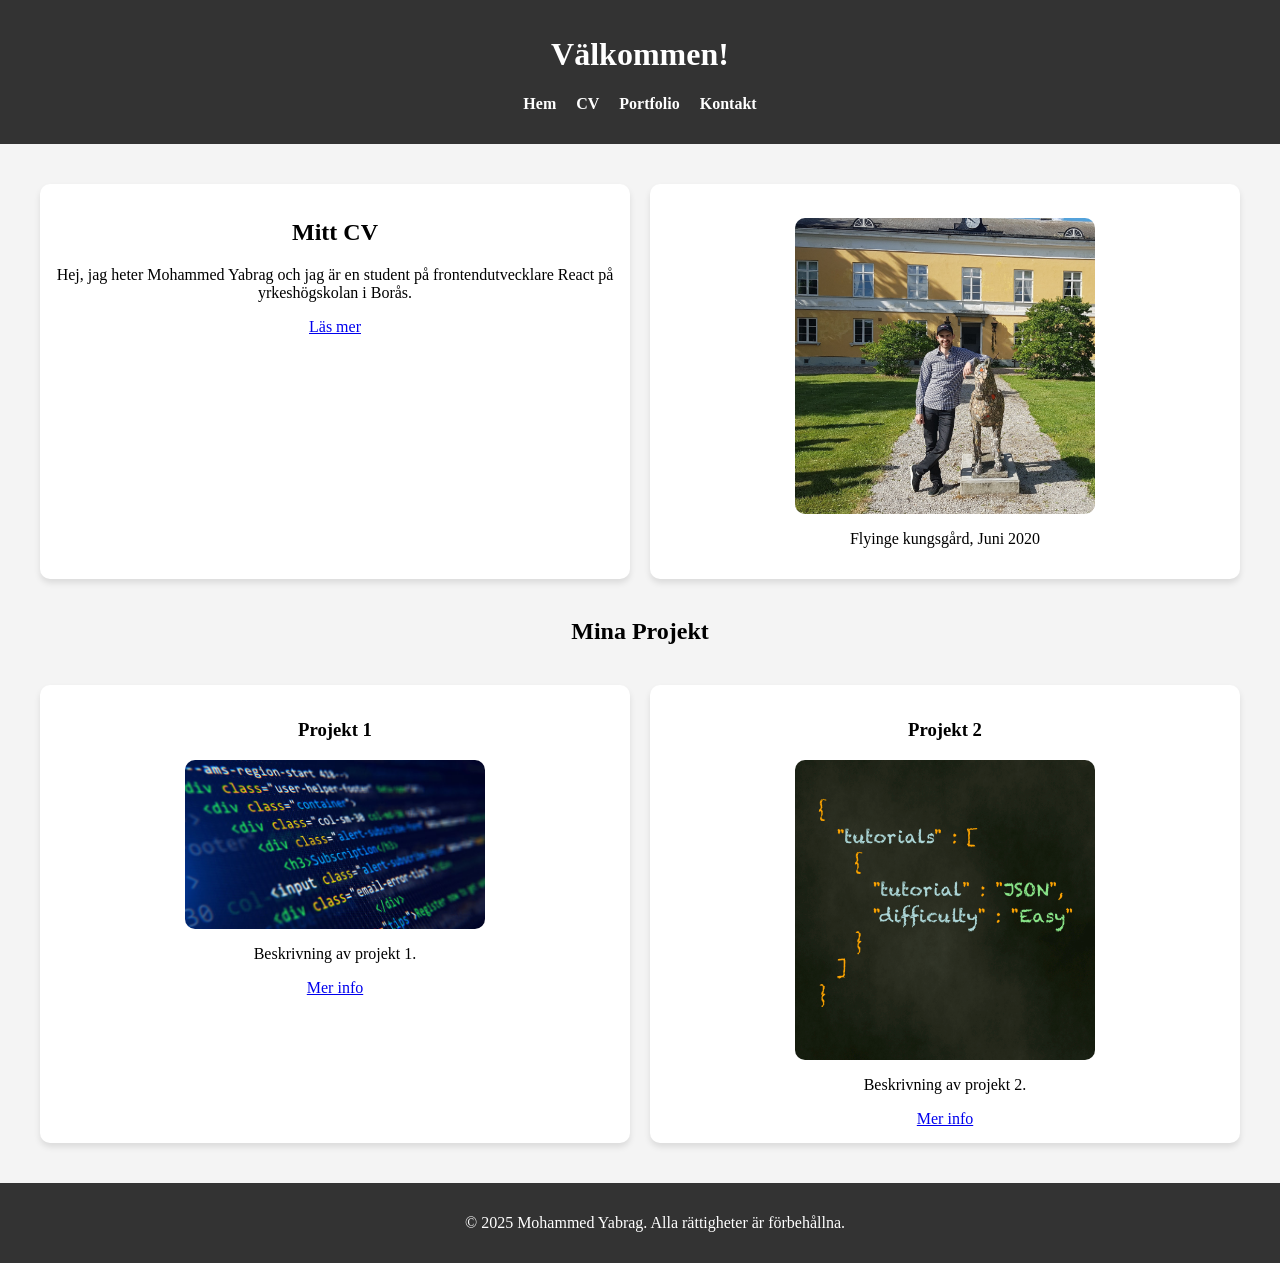
<file: index.html>
<!DOCTYPE html>
<html lang="en">
<head>
  <meta charset="UTF-8">
  <meta name="viewport" content="width=device-width, initial-scale=1">
  <title>Mitt CV – Hem</title>
  <link rel="stylesheet" href="style.css">
  <script src="main.js" defer></script>
</head>
<body>
  <!-- Sidhuvud med navigering -->
  <header>
    <h1 id="title"></h1>
    <nav><ul id="nav-list"></ul></nav>
  </header>

  <!-- Huvudinnehåll – Presentation -->
  <main>
    <div class="container" id="imagesContainer">
        
      <div class="column">
        <h2 id="presentation-title"></h2>
        <p id="presentation-content"></p>
        <a id="presentation-link">Läs mer</a>
      </div>
      
    </div>
    <h2 id="projects-heading"></h2>
    <div class="container" id="projectsContainer"></div>    
  </main>

  <!-- Sidfot -->
  <footer>
    <p id="footer-content"></p>
  </footer>
</body>
</html>
</file>
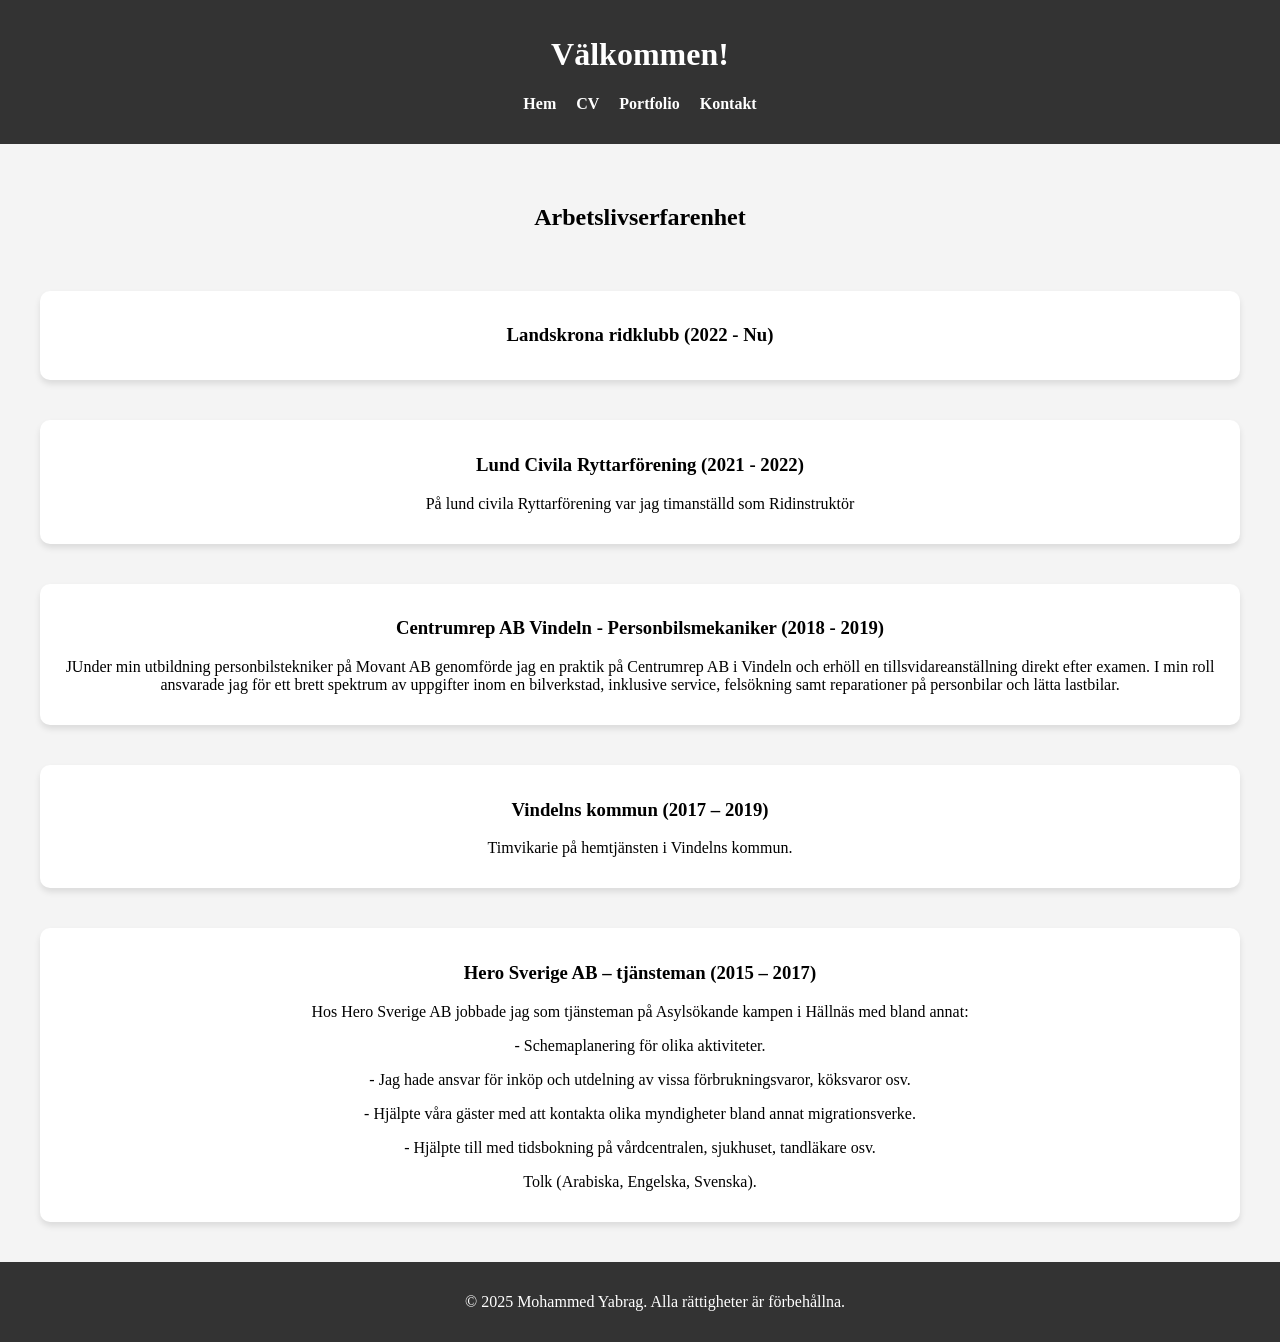
<file: Pages/arbetslivserfarenhet.html>
<!DOCTYPE html>
<html lang="en">
<head>
  <meta charset="UTF-8">
  <meta name="viewport" content="width=device-width, initial-scale=1">
  <title>Mitt CV – Hem</title>
  <link rel="stylesheet" href="../style.css">
</head>
<body>
  <!-- Sidhuvud med navigering -->
  <header>
    <h1>Välkommen!</h1>
    <nav>
      <ul>
        <li><a href="index.html" class="active">Hem</a></li>
        <li><a href="/Pages/cv.html">CV</a></li>
        <li><a href="/Pages/portfolio.html">Portfolio</a></li>
        <li><a href="/Pages/contact.html">Kontakt</a></li>
      </ul>
    </nav>
  </header>

  <main>
    <div class="container">
        <h2>Arbetslivserfarenhet</h2>
    </div>
    <div class="container">
        <div class="column">
            <h3><strong>Landskrona ridklubb (2022 - Nu)</strong></h3>
            <p></p>
        </div>
    </div>
    <div class="container">
        <div class="column">
            <h3><strong>Lund Civila Ryttarförening (2021 - 2022)</strong></h3>
            <p>På lund civila Ryttarförening var jag
                timanställd som Ridinstruktör</p>
        </div>
    </div>
    <div class="container">
        <div class="column">
            <h3><strong>Centrumrep AB Vindeln - Personbilsmekaniker (2018 - 2019)</strong></h3>
            <p>JUnder min utbildning personbilstekniker på Movant AB genomförde jag 
                en praktik på Centrumrep AB i Vindeln 
                och erhöll en tillsvidareanställning direkt efter examen. 
                I min roll ansvarade jag för ett brett spektrum av uppgifter inom en 
                bilverkstad, inklusive service, 
                felsökning samt reparationer på personbilar och lätta lastbilar.
                </p>
        </div>
    </div>
    <div class="container">
        <div class="column">
            <h3><strong>Vindelns kommun (2017 – 2019)</strong></h3>
            <p>Timvikarie på hemtjänsten i Vindelns kommun.</p>
        </div>
    </div>
    <div class="container">
        <div class="column">
            <h3><strong>Hero Sverige AB – tjänsteman (2015 – 2017) </strong></h3>
            <p>Hos Hero Sverige AB jobbade jag som tjänsteman på Asylsökande kampen i Hällnäs med bland annat:</p>
            <p> - Schemaplanering för olika aktiviteter.</p>
            <p> - Jag hade ansvar för inköp och utdelning av vissa förbrukningsvaror, köksvaror osv.</p>
            <p> - Hjälpte våra gäster med att kontakta olika myndigheter bland annat migrationsverke.</p>
            <p> - Hjälpte till med tidsbokning på vårdcentralen, sjukhuset, tandläkare osv.</p>
            <p>Tolk (Arabiska, Engelska, Svenska).</p>
            
        </div>
    </div>
  </main>

  <!-- Sidfot -->
  <footer>
    <p>&copy; 2025 Mohammed Yabrag. 
        Alla rättigheter är förbehållna.</p>
  </footer>
</body>
</html>
</file>
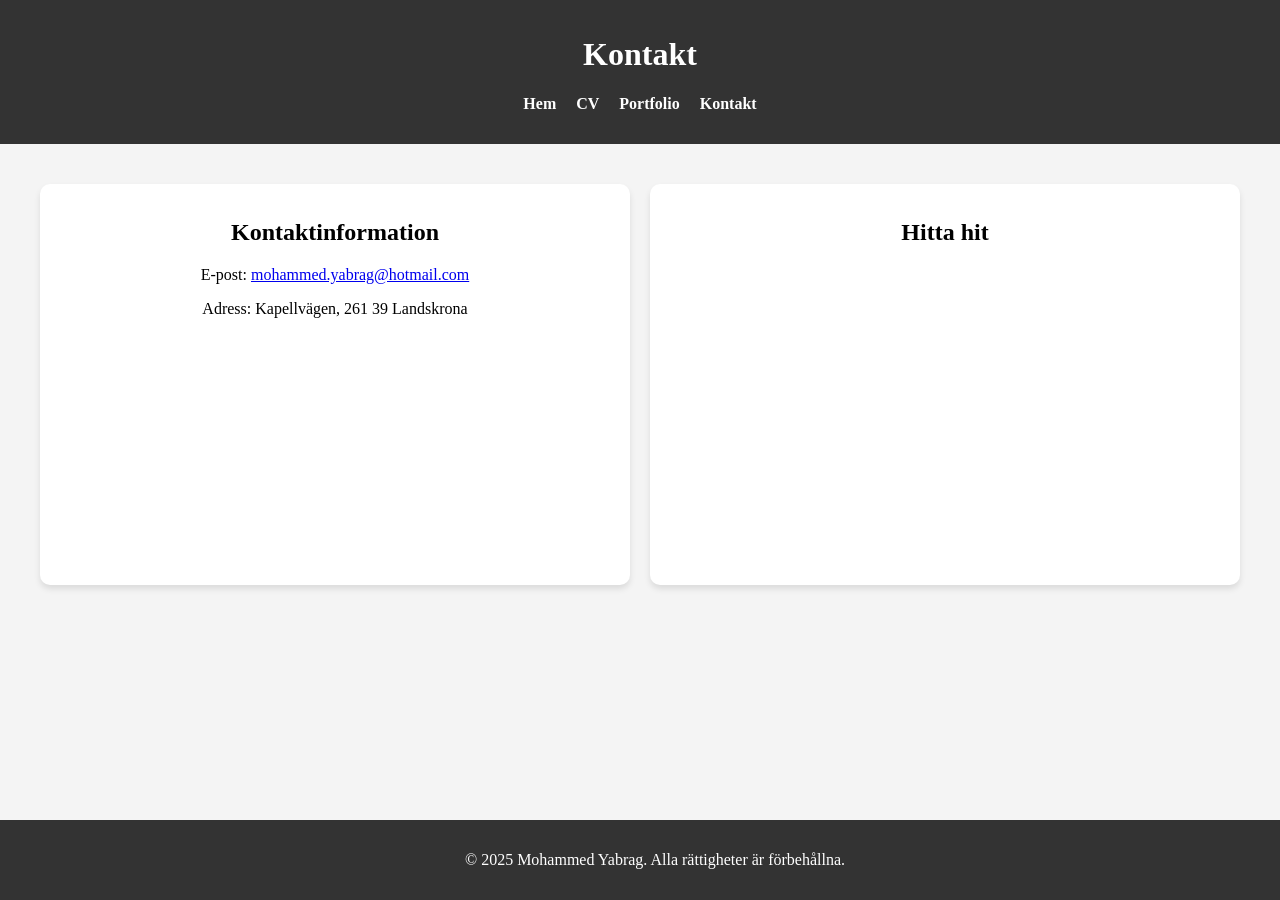
<file: Pages/contact.html>
<!DOCTYPE html>
<html lang="en">
<head>
  <meta charset="UTF-8">
  <meta name="viewport" content="width=device-width, initial-scale=1">
  <title>Mitt CV – Kontakt</title>
  <link rel="stylesheet" href="../style.css">
</head>
<body>
  <!-- Sidhuvud med navigering -->
  <header>
    <h1>Kontakt</h1>
    <nav>
      <ul>
        <li><a href="../index.html">Hem</a></li>
        <li><a href="/Pages/cv.html">CV</a></li>
        <li><a href="/Pages/portfolio.html">Portfolio</a></li>
        <li><a href="/Pages/contact.html" class="active">Kontakt</a></li>
      </ul>
    </nav>
  </header>

  <!-- Huvudinnehåll – Kontakt -->
  <main>
    <div class="container">
      <div class="column">
        <h2>Kontaktinformation</h2>
        <p>E-post: <a href="mohammed.yabrag@hotmail.com">mohammed.yabrag@hotmail.com</a></p>
        <p>Adress: Kapellvägen, 261 39 Landskrona</p>
      </div>
      <div class="column">
        <h2>Hitta hit</h2>
        <!-- Inbäddad Google Maps -->
        <iframe src="https://www.google.com/maps/d/u/0/embed?mid=1wE4J944HAUGluafR-bNIXO20IDQbUJQ&ehbc=2E312" width="100%" height="300" style="border:0;" allowfullscreen="" loading="lazy"></iframe>
      </div>
    </div>
  </main>

  <!-- Sidfot -->
  <footer>
    <p>&copy; 2025 Mohammed Yabrag. 
        Alla rättigheter är förbehållna.</p>
  </footer>
</body>
</html>
</file>
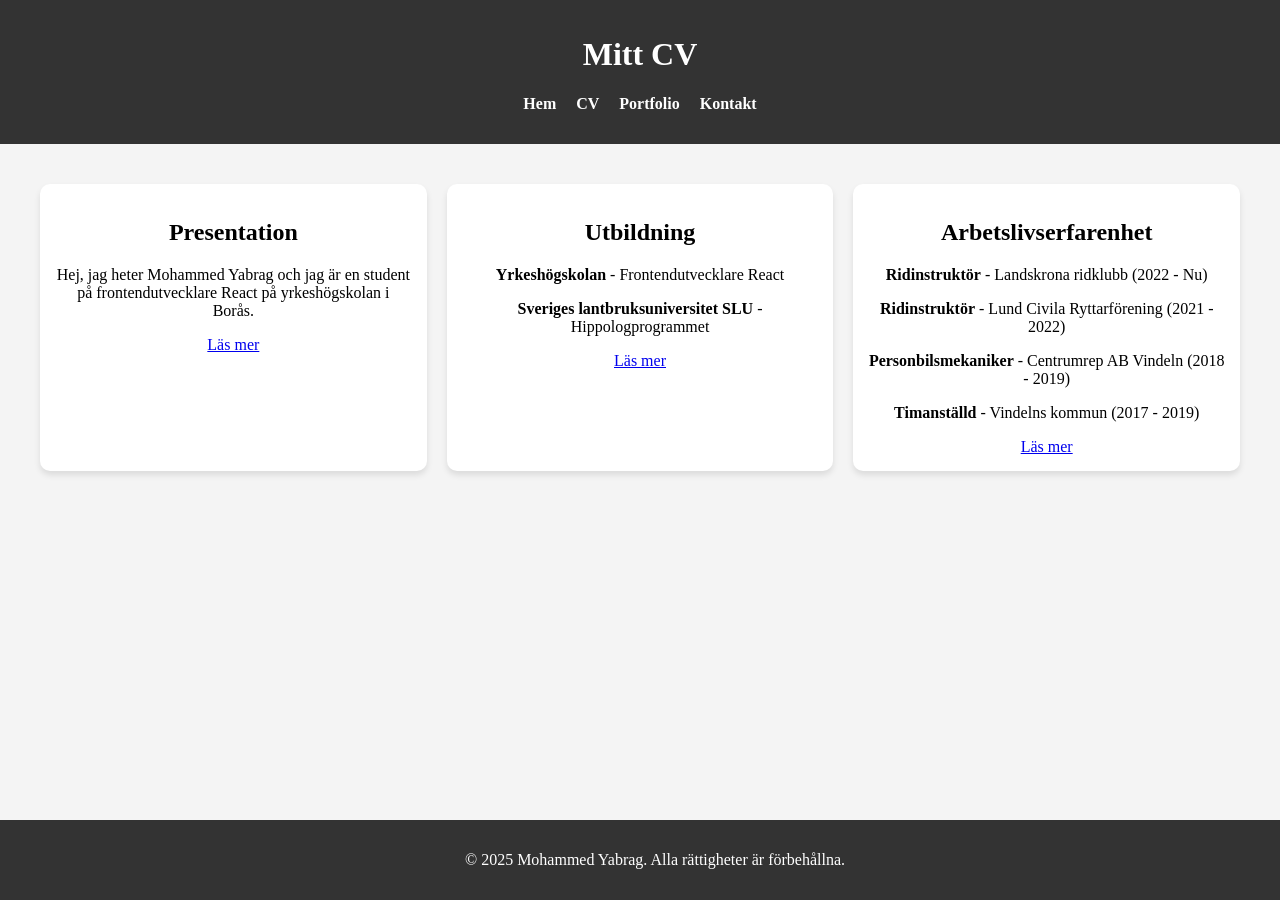
<file: Pages/cv.html>
<!DOCTYPE html>
<html lang="en">

<head>
    <meta charset="UTF-8">
    <meta name="viewport" content="width=device-width, initial-scale=1">
    <title>Mitt CV – CV</title>
    <link rel="stylesheet" href="/style.css">
</head>

<body>
    <!-- Sidhuvud med navigering -->
    <header>
        <h1 id="title"></h1>
        <nav>
            <ul id="nav-list">
            </ul>
        </nav>
    </header>

    <!-- Huvudinnehåll – CV -->
    <main>
        <div class="container">
            <!-- Presentation -->
            <div class="column">
                <h2 id="presentation-title"></h2>
                <p id="presentation-content"></p>
                <a id="presentation-link">Läs mer</a>
            </div>

            <!-- Utbildning -->
            <div class="column">
                <h2 id="education-title"></h2>
                <div id="education-entries"></div>
                <a id="education-link">Läs mer</a>
            </div>

            <!-- Arbetslivserfarenhet -->
            <div class="column">
                <h2 id="experience-title"></h2>
                <div id="experience-entries"></div>
                <a id="experience-link">Läs mer</a>
            </div>
        </div>
    </main>

    <!-- Sidfot -->
    <footer>
        <p id="footer-content"></p>
    </footer>
    <script src="cv.js"></script>
</body>

</html>
</file>
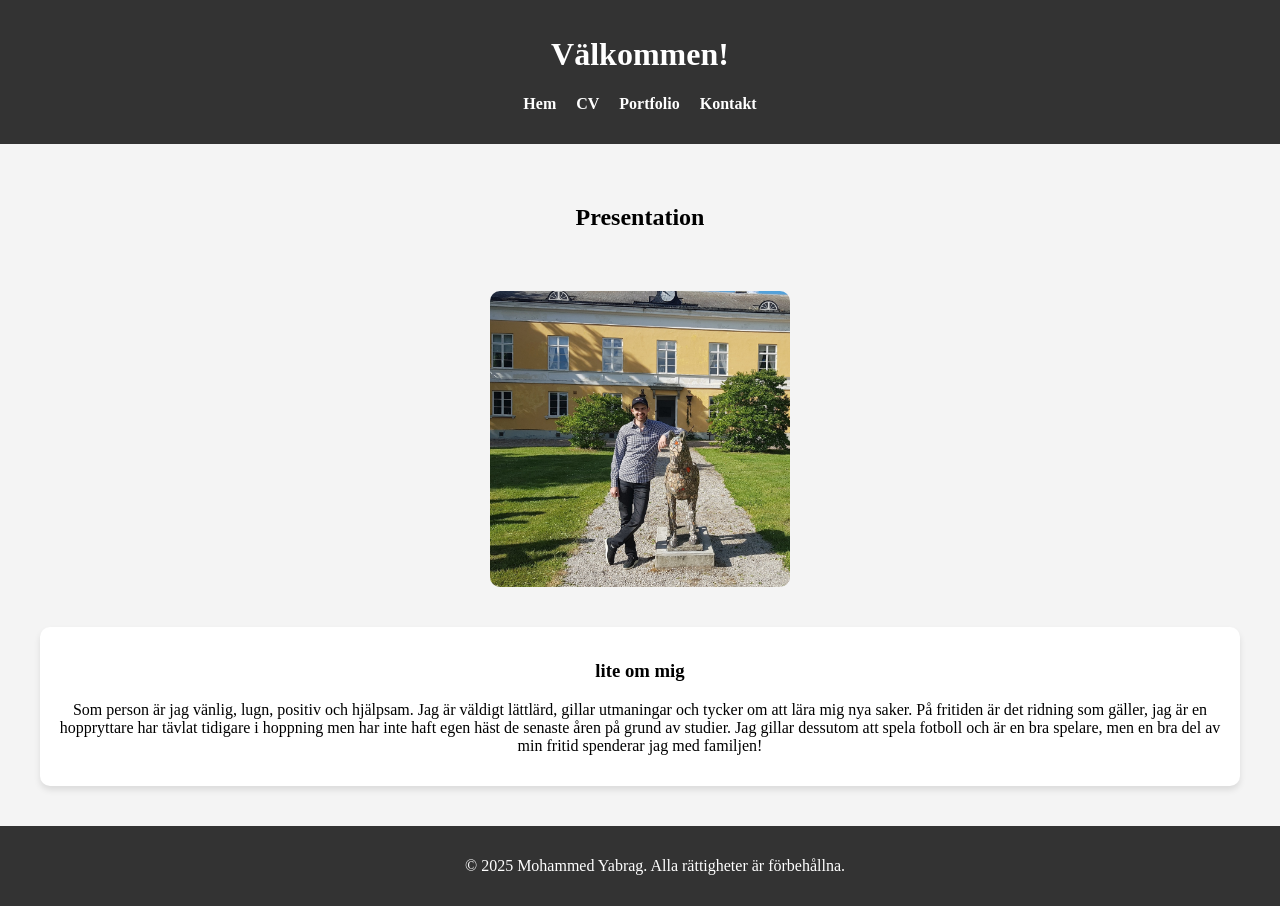
<file: Pages/presentation.html>
<!DOCTYPE html>
<html lang="en">
<head>
  <meta charset="UTF-8">
  <meta name="viewport" content="width=device-width, initial-scale=1">
  <title>Mitt CV – Hem</title>
  <link rel="stylesheet" href="../style.css">
</head>
<body>
  <!-- Sidhuvud med navigering -->
  <header>
    <h1>Välkommen!</h1>
    <nav>
      <ul>
        <li><a href="index.html" class="active">Hem</a></li>
        <li><a href="/Pages/cv.html">CV</a></li>
        <li><a href="/Pages/portfolio.html">Portfolio</a></li>
        <li><a href="/Pages/contact.html" class="active">Kontakt</a></li>
      </ul>
    </nav>
  </header>

  <main>
    <div class="container">
        <h2>Presentation</h2>
    </div>
    <div class="container">
        <img src="/imags/profile.jpg" alt="Profilbild">
    </div>
    <div class="container">
        <div class="column">
            <h3><strong>lite om mig</strong></h3>
            <p>Som person är jag vänlig, lugn, positiv 
                och hjälpsam. Jag är väldigt lättlärd, 
                gillar utmaningar och tycker om att lära 
                mig nya saker. På fritiden är det 
                ridning som gäller, jag är en hoppryttare 
                har tävlat tidigare i hoppning men har inte 
                haft egen häst de senaste åren på grund av 
                studier. Jag gillar dessutom att spela 
                fotboll och är en bra spelare, men en bra 
                del av min fritid spenderar jag med familjen!
            </p>
        </div>
    </div>

  </main>

  <!-- Sidfot -->
  <footer>
    <p>&copy; 2025 Mohammed Yabrag. 
        Alla rättigheter är förbehållna.</p>
  </footer>
</body>
</html>
</file>
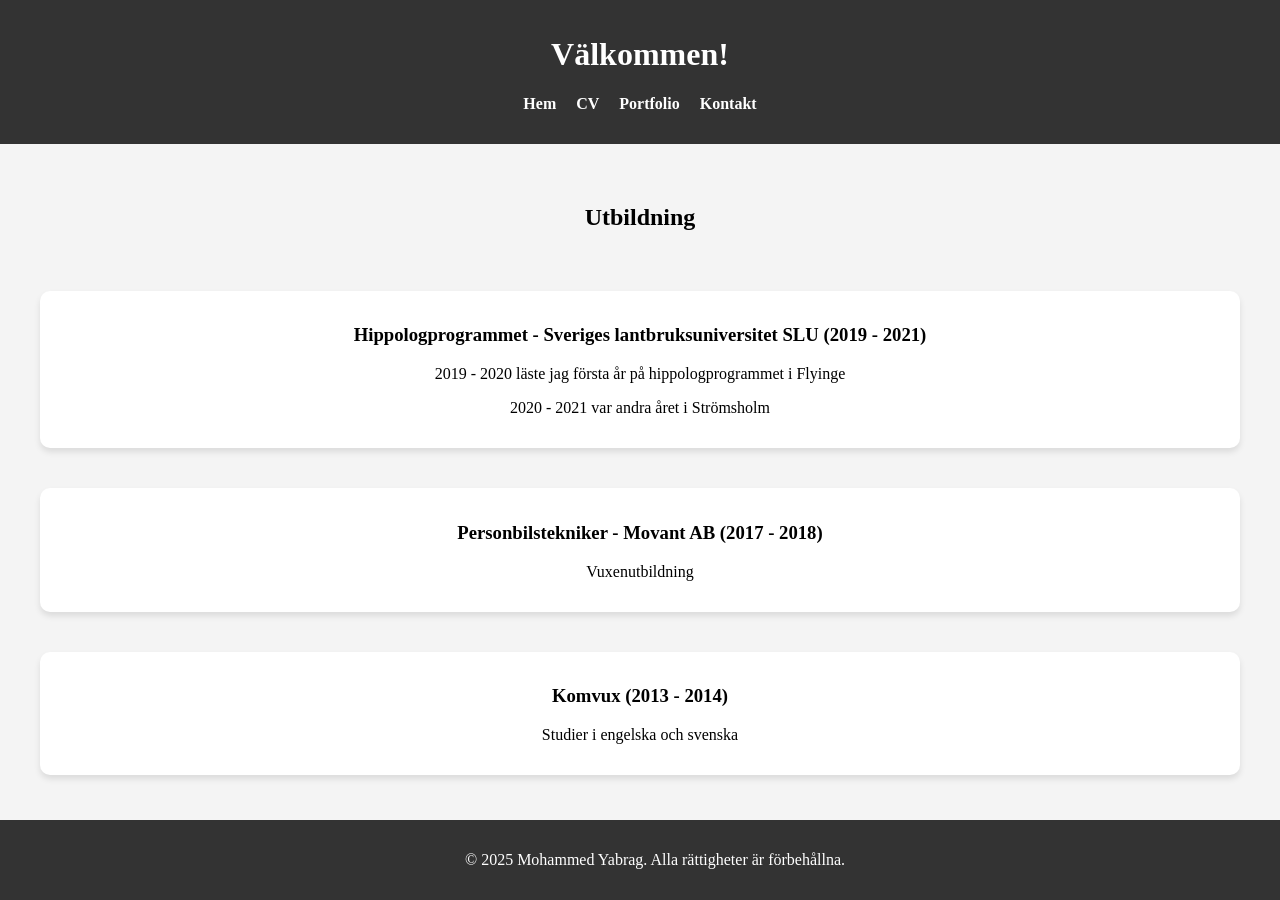
<file: Pages/utbildning.html>
<!DOCTYPE html>
<html lang="en">
<head>
  <meta charset="UTF-8">
  <meta name="viewport" content="width=device-width, initial-scale=1">
  <title>Mitt CV – Hem</title>
  <link rel="stylesheet" href="../style.css">
</head>
<body>
  <!-- Sidhuvud med navigering -->
  <header>
    <h1>Välkommen!</h1>
    <nav>
      <ul>
        <li><a href="index.html" class="active">Hem</a></li>
        <li><a href="/Pages/cv.html">CV</a></li>
        <li><a href="/Pages/portfolio.html">Portfolio</a></li>
        <li><a href="/Pages/contact.html" class="active">Kontakt</a></li>
      </ul>
    </nav>
  </header>

  <main>
    <div class="container">
        <h2>Utbildning</h2>
    </div>
    <div class="container">
        <div class="column">
            <h3><strong>Hippologprogrammet - Sveriges lantbruksuniversitet SLU (2019 - 2021)</strong></h3>
            <p>2019 - 2020 läste jag första år på hippologprogrammet i Flyinge</p>
            <p>2020 - 2021 var andra året i Strömsholm</p>
        </div>
    </div>
    <div class="container">
        <div class="column">
            <h3><strong>Personbilstekniker - Movant AB (2017 - 2018)</strong></h3>
            <p>Vuxenutbildning</p>
        </div>
    </div>
    <div class="container">
        <div class="column">
            <h3><strong>Komvux (2013 - 2014)</strong></h3>
            <p>Studier i engelska och svenska</p>
        </div>
    </div>
  </main>

  <!-- Sidfot -->
  <footer>
    <p>&copy; 2025 Mohammed Yabrag. 
        Alla rättigheter är förbehållna.</p>
  </footer>
</body>
</html>
</file>
<file: style.css>
/* Grundläggande stil för hela sidan */
body {
    font-family: 'Times New Roman', Times, serif;
    /* Använder Arial som standardtypsnitt */
    margin: 0;
    /* Tar bort standardmarginaler */
    padding: 0;
    /* Tar bort standardpadding */
    background-color: #f4f4f4;
    /* Sätter en ljusgrå bakgrundsfärg */
    display: flex;
    /* Använder flexbox för layout */
    flex-direction: column;
    /* Lägger elementen i en kolumn */
    min-height: 100vh;
    /* Säkerställer att sidan alltid är minst hela skärmhöjden */
}

/* Stilar för sidhuvudet */
header {
    background: #333;
    /* Mörk bakgrundsfärg */
    color: white;
    /* Vit textfärg */
    padding: 15px;
    /* Lägger till lite padding för utrymme */
    text-align: center;
    /* Centrerar texten */
}

/* Navigationsmeny */
nav ul {
    list-style: none;
    /* Tar bort punktlistor */
    padding: 0;
    /* Tar bort padding */
    display: flex;
    /* Använder flexbox för att arrangera länkarna */
    justify-content: center;
    /* Centrerar länkarna horisontellt */
    gap: 20px;
    /* Lägger till mellanrum mellan länkarna */
}

/* Stil för navigationsmenyens objekt */
nav ul li {
    display: inline;
    /* Gör listobjekten horisontella */
}

/* Stil för länkar i navigeringsmenyn */
nav ul li a {
    color: white;
    /* Vit textfärg */
    text-decoration: none;
    /* Tar bort understrykning från länkar */
    font-weight: bold;
    /* Gör texten fet */
}

/* Huvudinnehållet */
main {
    text-align: center;
    /* Centrerar texten */
    padding: 20px;
    /* Lägger till padding */
    flex-grow: 1;
    /* Gör att main expanderar för att trycka ner footern */
}

/* Layoutcontainer för kolumner */
.container {
    display: flex;
    /* Använder flexbox för att skapa en rad med kolumner */
    justify-content: space-around;
    /* Sprider ut kolumnerna jämnt */
    flex-wrap: wrap;
    /* Tillåter att de bryts om skärmen är smal */
    gap: 20px;
    /* Lägger till mellanrum mellan kolumnerna */
    padding: 20px;
    /* Lägger till padding runt hela containern */
}

/* Stil för individuella kolumner */
.column {
    flex: 1;
    /* Gör att varje kolumn tar lika mycket plats */
    min-width: 300px;
    /* Sätter en minsta bredd för att förhindra att de blir för smala */
    text-align: center;
    /* Centrerar texten */
    background: white;
    /* Vit bakgrundsfärg */
    padding: 15px;
    /* Lägger till padding */
    border-radius: 10px;
    /* Rundar hörnen */
    box-shadow: 0px 4px 6px rgba(0, 0, 0, 0.1);
    /* Lägger till en mjuk skugga */
}

/* Bildstilar */
img {
    max-width: 300px;
    /* Begränsar bildens bredd till 400px */
    height: auto;
    /* Bevarar bildens proportioner */
    display: block;
    /* Gör att bilderna centreras korrekt */
    margin: 0 auto;
    /* Centrerar bilden horisontellt */
    border-radius: 10px;
    /* Rundar hörnen på bilderna */
}

/* Sidfot */
footer {
    background: #333;
    /* Mörk bakgrundsfärg */
    color: white;
    /* Vit textfärg */
    padding: 15px;
    /* Lägger till padding för utrymme */
    text-align: center;
    /* Centrerar texten */
    width: 100%;
    /* Säkerställer att den täcker hela sidbredden */
    margin-top: auto;
    /* Ser till att footern stannar längst ner */
}

/* Responsiv design för mindre skärmar */
@media (max-width: 768px) {
    .container {
        flex-direction: column;
        /* Ändrar layouten till en kolumn på små skärmar */
        align-items: center;
        /* Centrerar innehållet */
    }
}
</file>
